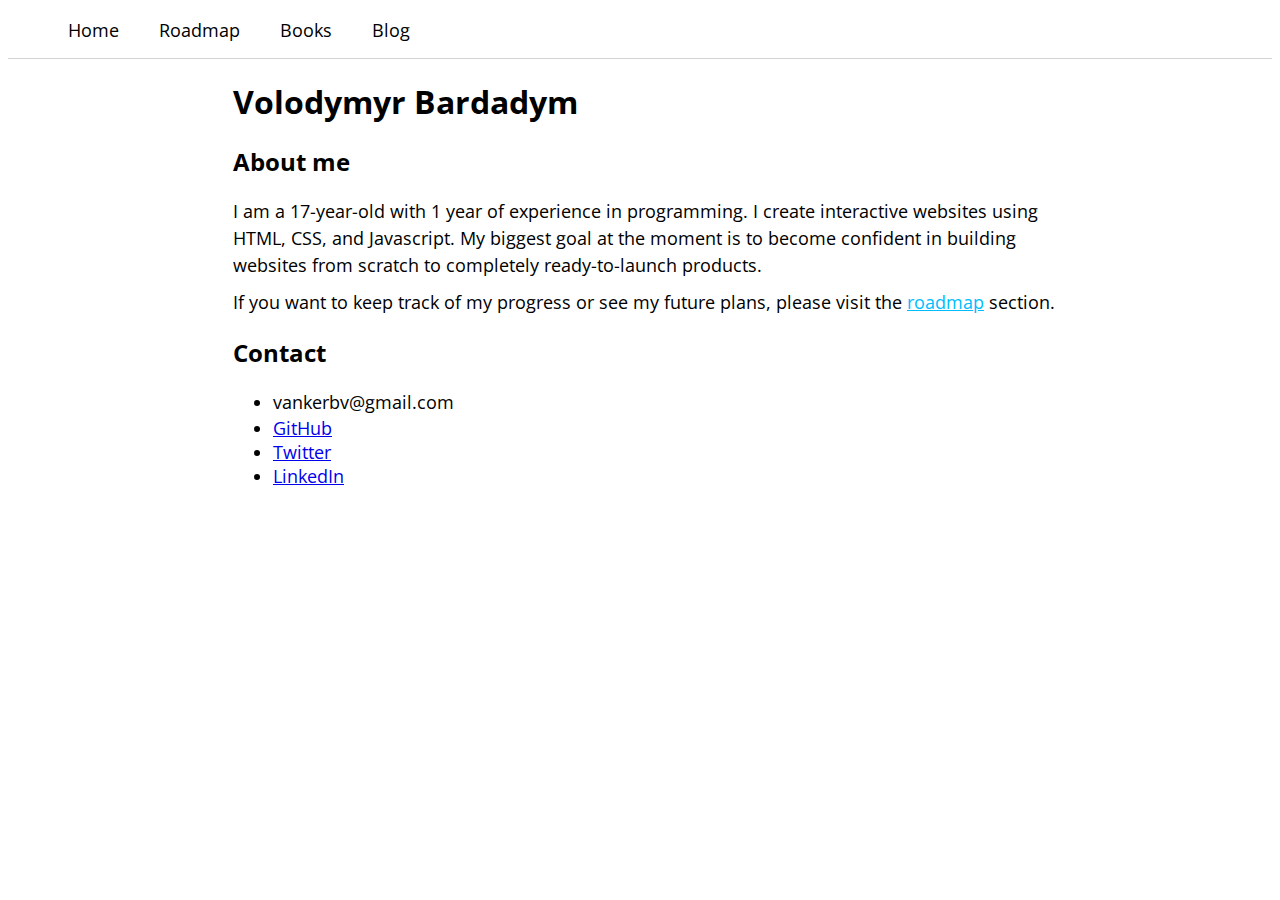
<file: index.html>
<!DOCTYPE html>
<html lang="en">
<head>
  <meta charset="UTF-8">
  <meta name="viewport" content="width=device-width, initial-scale=1.0">
  <link rel="preconnect" href="https://fonts.googleapis.com">
  <link rel="preconnect" href="https://fonts.gstatic.com" crossorigin>
  <link href="https://fonts.googleapis.com/css2?family=Montserrat:ital,wght@0,100..900;1,100..900&family=Open+Sans:ital,wght@0,300..800;1,300..800&family=Roboto:ital,wght@0,100;0,300;0,400;0,500;0,700;0,900;1,100;1,300;1,400;1,500;1,700;1,900&display=swap" rel="stylesheet">
  <link rel="stylesheet" href="style.css">
  <title>Volodymyr Bardadym</title>
</head>
<body>
  <header>
    <nav>
      <ul class="header-ul">
        <li class="header-li">
          <a class="navigation-link" href="/">Home</a>
        </li>
        <li class="header-li">
          <a class="navigation-link" href="roadmap">Roadmap</a>
        </li>
        <li class="header-li">
          <a class="navigation-link" href="books">Books</a>
        </li>
        <li class="header-li">
          <a class="navigation-link" href="blog">Blog</a>
        </li>
      </ul>
    </nav>
  </header>
  <main>
    <h1 class="name">Volodymyr Bardadym</h1>
    <div class="about-me-container"></div>
      <h2>About me</h2>
      <p>I am a 17-year-old with 1 year of experience in programming. I create interactive websites using HTML, CSS, and Javascript. My biggest goal at the moment is to become confident in building websites from scratch to completely ready-to-launch products.</p>
      <p class="roadmap-hook">If you want to keep track of my progress or see my future plans, please visit the <a class="roadmap-link" href="roadmap">roadmap</a> section.</p>
    </div>
    <div class="contact-container">
      <h2>Contact</h2>
      <ul>
        <li>
          <p>vankerbv@gmail.com</p>
        </li>
        <li>
          <a href="https://github.com/vankerok" target="_blank">GitHub</a>
        </li>
        <li>
          <a href="https://x.com/vovabardadym" target="_blank">Twitter</a>
        </li>
        <li>
          <a href="https://www.linkedin.com/in/volodymyr-bardadym-63171b244/" target="_blank">LinkedIn</a>
        </li>
      </ul>
    </div>
  </main>

</body>
</html>
</file>
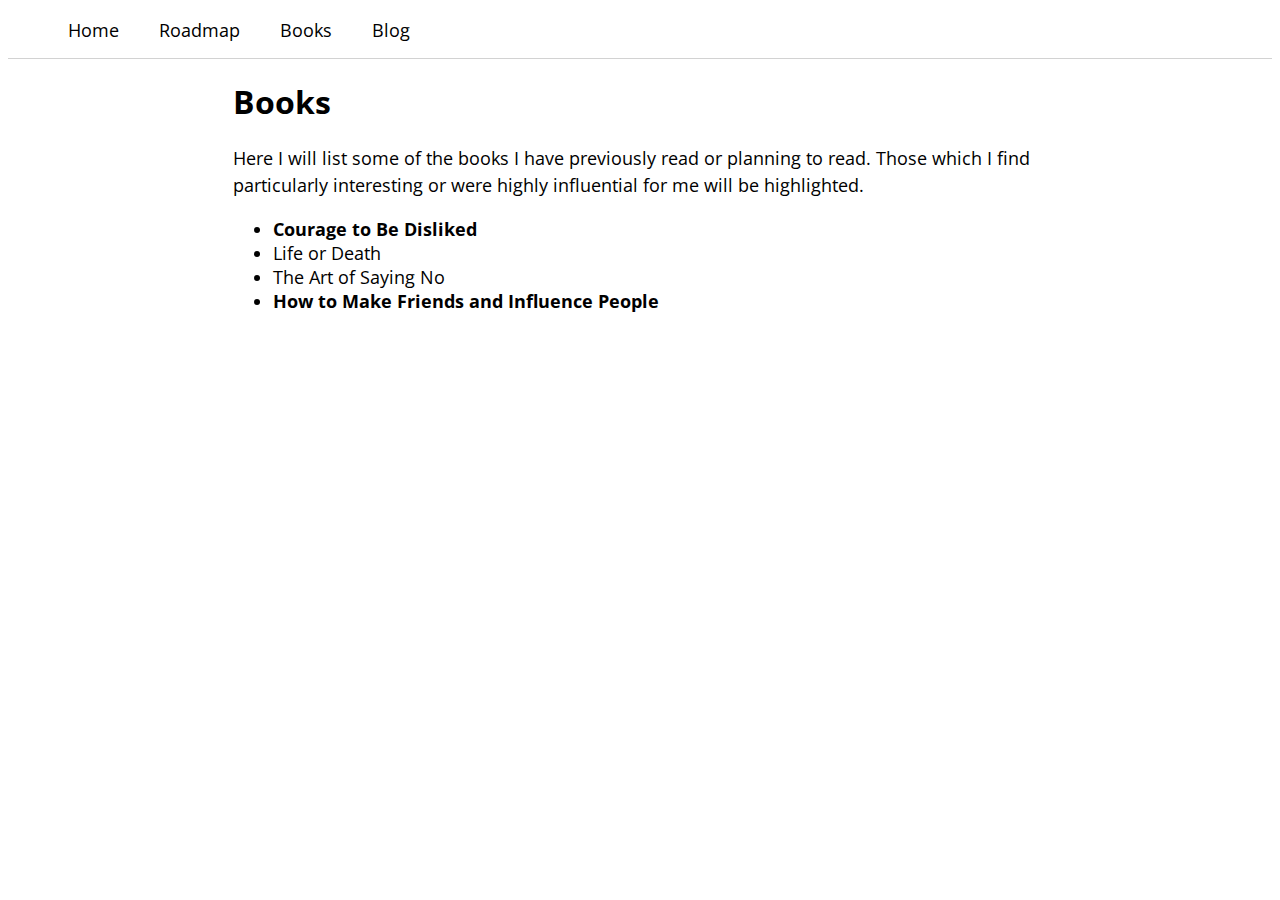
<file: books.html>
<!DOCTYPE html>
<html lang="en">
<head>
  <meta charset="UTF-8">
  <meta name="viewport" content="width=device-width, initial-scale=1.0">
  <link rel="preconnect" href="https://fonts.googleapis.com">
  <link rel="preconnect" href="https://fonts.gstatic.com" crossorigin>
  <link href="https://fonts.googleapis.com/css2?family=Montserrat:ital,wght@0,100..900;1,100..900&family=Open+Sans:ital,wght@0,300..800;1,300..800&family=Roboto:ital,wght@0,100;0,300;0,400;0,500;0,700;0,900;1,100;1,300;1,400;1,500;1,700;1,900&display=swap" rel="stylesheet">
  <link rel="stylesheet" href="style.css">
  <title>Books | Volodymyr Bardadym</title>
</head>
<body>
  <header>
    <nav>
      <ul class="header-ul">
        <li class="header-li">
          <a class="navigation-link" href="/">Home</a>
        </li>
        <li class="header-li">
          <a class="navigation-link" href="roadmap">Roadmap</a>
        </li>
        <li class="header-li">
          <a class="navigation-link" href="books">Books</a>
        </li>
        <li class="header-li">
          <a class="navigation-link" href="blog">Blog</a>
        </li>
      </ul>
    </nav>
  </header>
  <main>
    <h1>Books</h1>
    <p>Here I will list some of the books I have previously read or planning to read. Those which I find particularly interesting or were highly influential for me will be highlighted.</p>
    <ul>
      <li><b>Courage to Be Disliked</b></li>
      <li>Life or Death</li>
      <li>The Art of Saying No</li>
      <li><b>How to Make Friends and Influence People</b></li>
    </ul>
  </main>
</body>
</html>
</file>
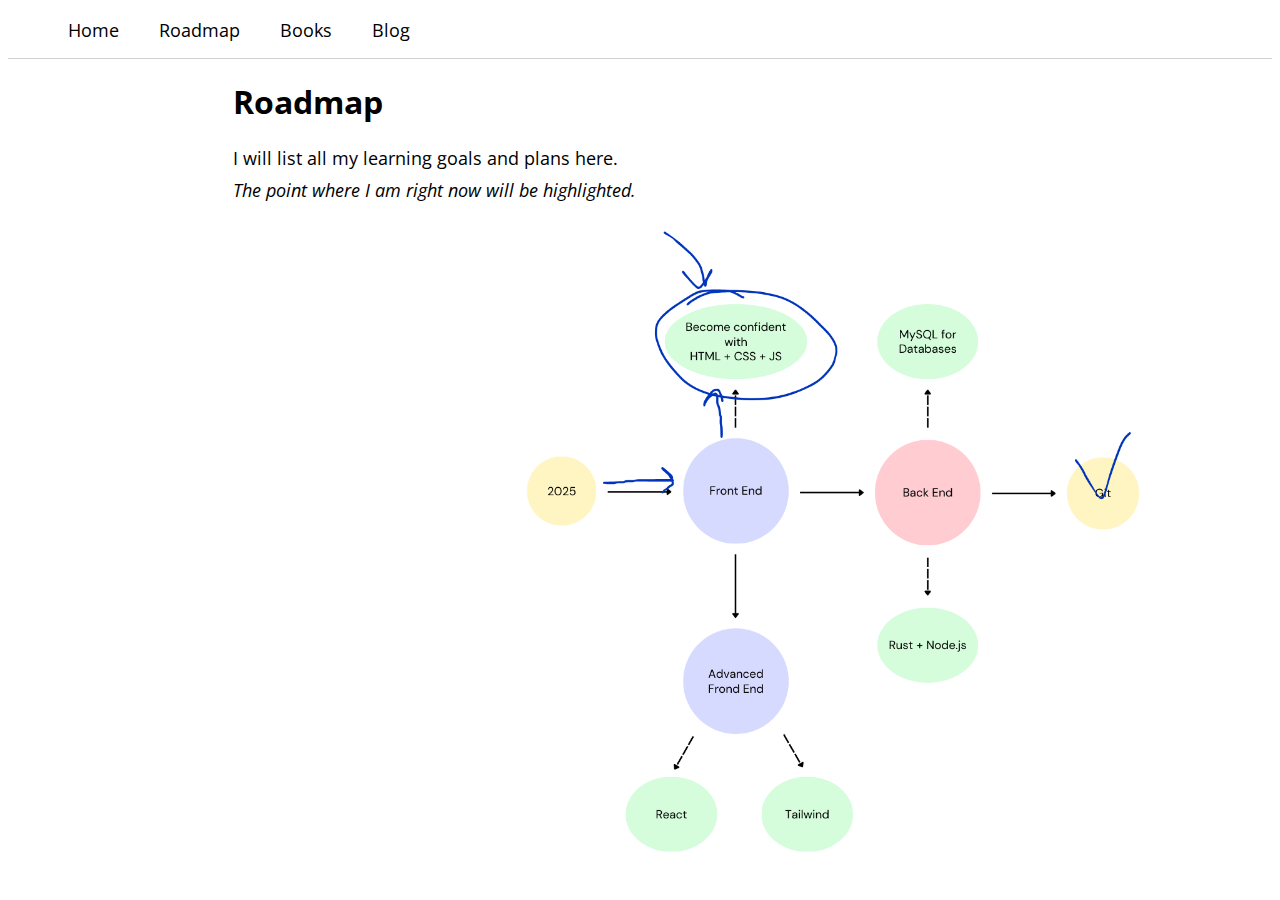
<file: roadmap.html>
<!DOCTYPE html>
<html lang="en">
<head>
  <meta charset="UTF-8">
  <meta name="viewport" content="width=device-width, initial-scale=1.0">
  <link rel="preconnect" href="https://fonts.googleapis.com">
  <link rel="preconnect" href="https://fonts.gstatic.com" crossorigin>
  <link href="https://fonts.googleapis.com/css2?family=Montserrat:ital,wght@0,100..900;1,100..900&family=Open+Sans:ital,wght@0,300..800;1,300..800&family=Roboto:ital,wght@0,100;0,300;0,400;0,500;0,700;0,900;1,100;1,300;1,400;1,500;1,700;1,900&display=swap" rel="stylesheet">
  <link rel="stylesheet" href="style.css">
  <title>Roadmap | Volodymyr Bardadym</title>
</head>
<body>
  <header>
    <nav>
      <ul class="header-ul">
        <li class="header-li">
          <a class="navigation-link" href="/">Home</a>
        </li>
        <li class="header-li">
          <a class="navigation-link" href="roadmap">Roadmap</a>
        </li>
        <li class="header-li">
          <a class="navigation-link" href="books">Books</a>
        </li>
        <li class="header-li">
          <a class="navigation-link" href="blog">Blog</a>
        </li>
      </ul>
    </nav>
  </header>
  <main>
    <div>
      <h1>Roadmap</h1>
    <p>I will list all my learning goals and plans here.</p>
    <p style="margin-top: 5px;"><i>The point where I am right now will be highlighted.</i></p>
    </div>
    <div class="roadmap">
      <img class="roadmap-image" src="2025 roadmap.png">
    </div>
  </main>
</body>
</html>
</file>
<file: style.css>
body {
  font-family: "Open Sans", serif;
  font-size: 18px;
}

main {
  margin-left: 25px;
  padding-left: 200px;
  padding-right: 200px;
}

h1 {
  font-size: 32px;
}

h2 {
  font-size: 24px;
}

p {
  margin: 0;
  line-height: 1.5;
}

.navigation-link {
  color: black;
  font-style: normal;
  text-decoration: none;
}

header {
  height: 40px;
  border-bottom-style: solid;
  border-width: 1px;
  border-color: rgb(210, 210, 210);
}

.header-ul {
  display: flex;
  list-style-type: none;
}

.header-li {
  display: flex;
  padding-left: 20px;
  padding-right: 20px;
  justify-content: center;
}

.information {
  padding-left: 30px;
}

.roadmap-link {
  color: rgb(0, 190, 254);
}

.roadmap-hook {
  margin-top: 10px;
}

.roadmap {
  display: flex;
}

.roadmap-image {
  flex: 1;
  margin: 0;
  width: 1200px;
}
</file>
